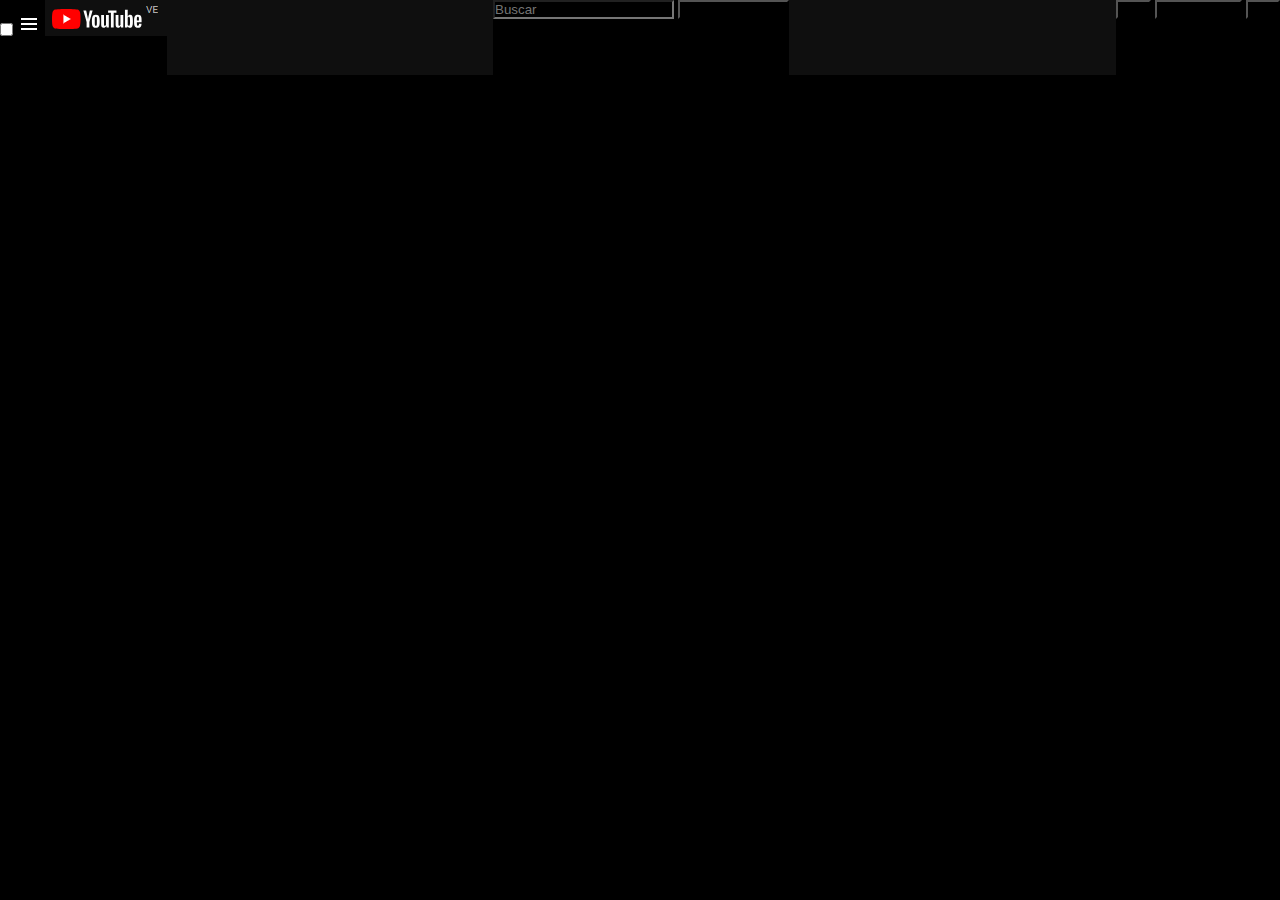
<file: index.html>
<!DOCTYPE html>
<html lang="en">
<head>
    <meta charset="UTF-8">
    <meta name="viewport" content="width=device-width, initial-scale=1.0">
    <title>Youtube</title>
    <link rel="stylesheet" href="Prueba2.css">
</head>
<body>
    <nav>
        <section>
            <input type="checkbox" name="menu" id="menu">
            <label for="menu"><img src="imagen/menu-regular-24.png" alt=""></label>
            <img src="imagen/youtube.PNG" alt="Youtube">
        </section>

        <section>
            <input type="text" placeholder="Buscar" name="Buscador" id="buscador">
            <button>Busqueda por voz</button>
        </section>
        
        <section>
            <button>Subir</button>
            <button>Notificaciones</button>
            <button>Perfil</button>
        </section>
        
    

        <aside>
            <button>Inicio</button>
            <button>Shorts</button>
            <button>Suscripciones</button>


            <button>Mi biblioteca</button>
            <button>Historial</button>
            <button>Mis videos</button>
            <button>Ver más tarde</button>
            <button>Videos que me gustan</button>
            <button>Mostrar más</button>
        
        </aside>
        
    </nav>
</body>
</html>
</file>
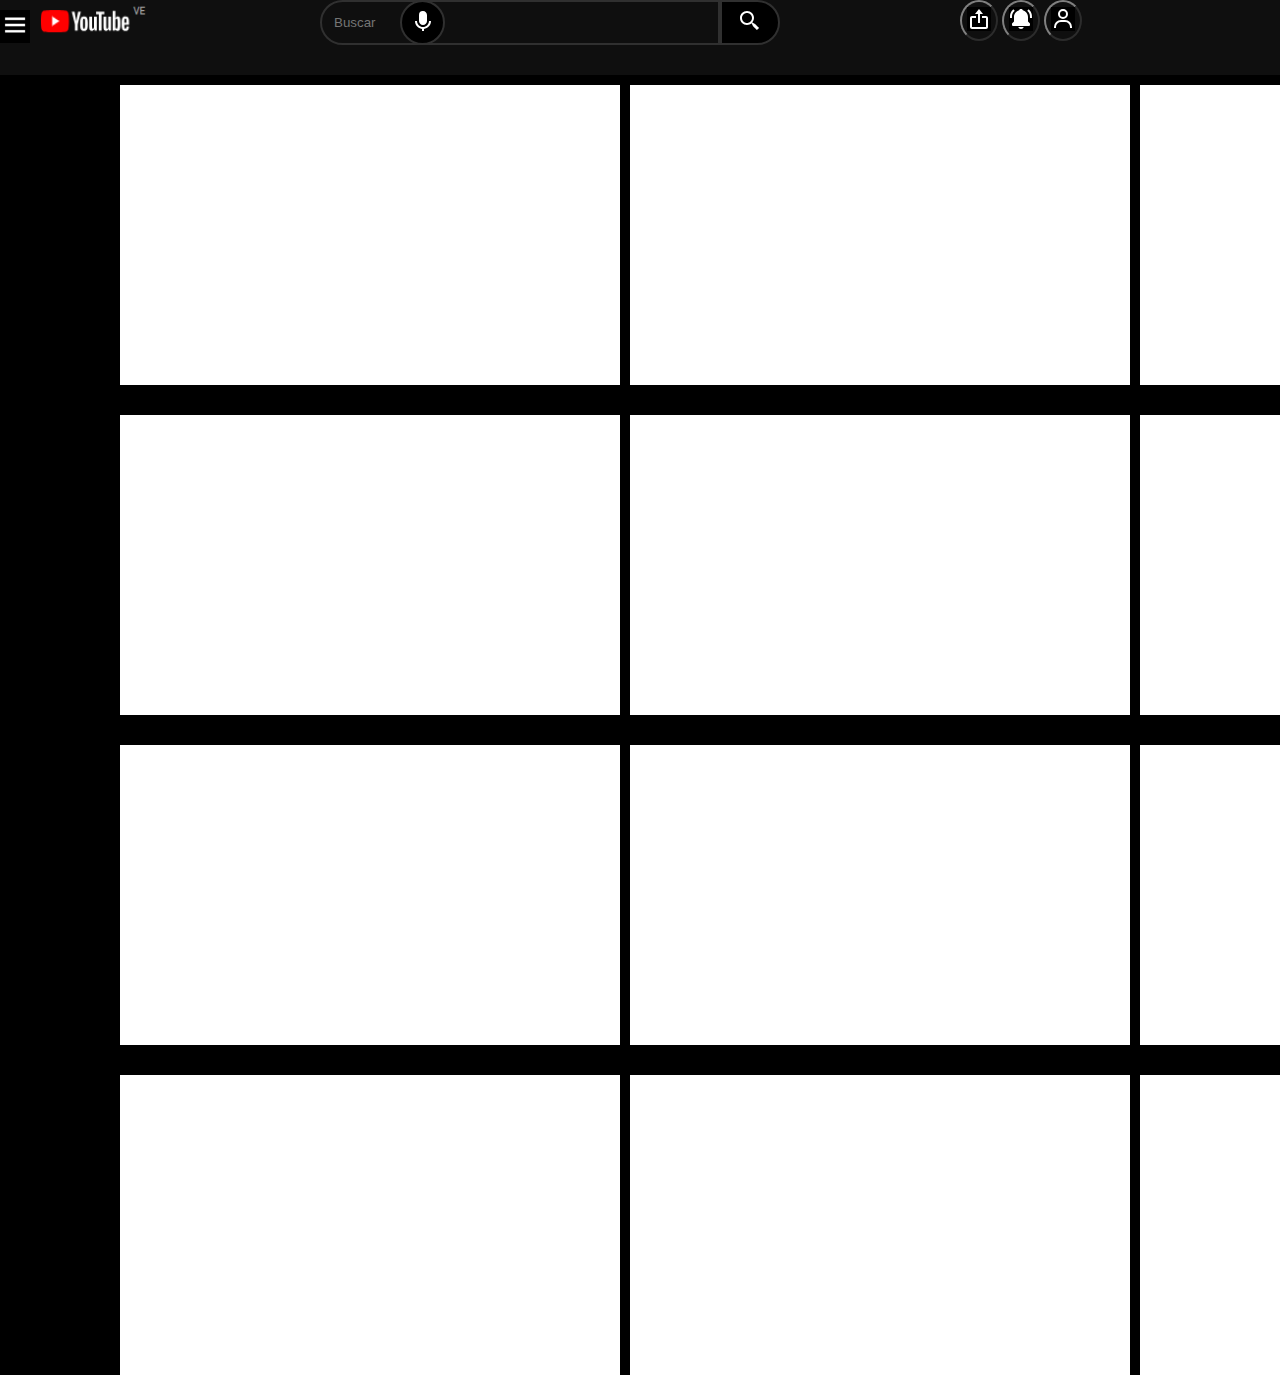
<file: Prueba2.html>
<!DOCTYPE html>
<html lang="en">
<head>
    <meta charset="UTF-8">
    <meta name="viewport" content="width=device-width, initial-scale=1.0">
    <title>Document</title>
    <link rel="stylesheet" href="Prueba2.css">
</head>
<body>
    <nav>
        <section class="section1">
            <input type="checkbox" name="menu" id="menu">
            <label for="menu"><img src="imagen/menu-regular-24.png" alt="menu_lateral" width="30px"></label>

            <aside>
                <section>
                    <button>Inicio</button>
                    <button>Shorts</button>
                    <button>Suscripciones</button>
                    <button>Mi biblioteca</button>
                    <button>Historial</button>
                    <button>Mis videos</button>
                    <button>Ver más tarde</button>
                    <button>Tus me gusta</button>
                    <button>Mostrar más</button>
                </section>
                
            </aside>

            <img src="imagen/youtube.PNG" alt="Logo" id="logo"  width="120px" height="40px">
        </section>

        <section class="section2">
            <input type="text" placeholder="Buscar" name="buscador" id="buscador">

            <button id="buscar"><img src="imagen/search-alt-2-regular-24.png" alt="Buscar"></button>

            <button id="micro"><img src="imagen/microphone-solid-24.png" alt="Busqueda por voz"></button>
        </section>

        <section class="section3">
            <button id="subir"><img src="imagen/export-regular-24.png" alt="Subir"></button>
            <button id="notificaciones"><img src="imagen/bell-ring-solid-24.png" alt="Notificaciones"></button>
            <button id="cuenta"><img src="imagen/user-regular-24.png" alt="Cuenta"></button>
        </section>
    </nav>

    <main>
        
        <div></div>
        <div></div>
        <div></div>
        <div></div>
        <div></div>
        <div></div>
        <div></div>
        <div></div>
        <div></div>
        <div></div>
        <div></div>
        <div></div>
        <div></div>
        <div></div>
        <div></div>
        <div></div>
    </main>

    <aside id="mini_menu"></aside>
</body>
</html>
</file>
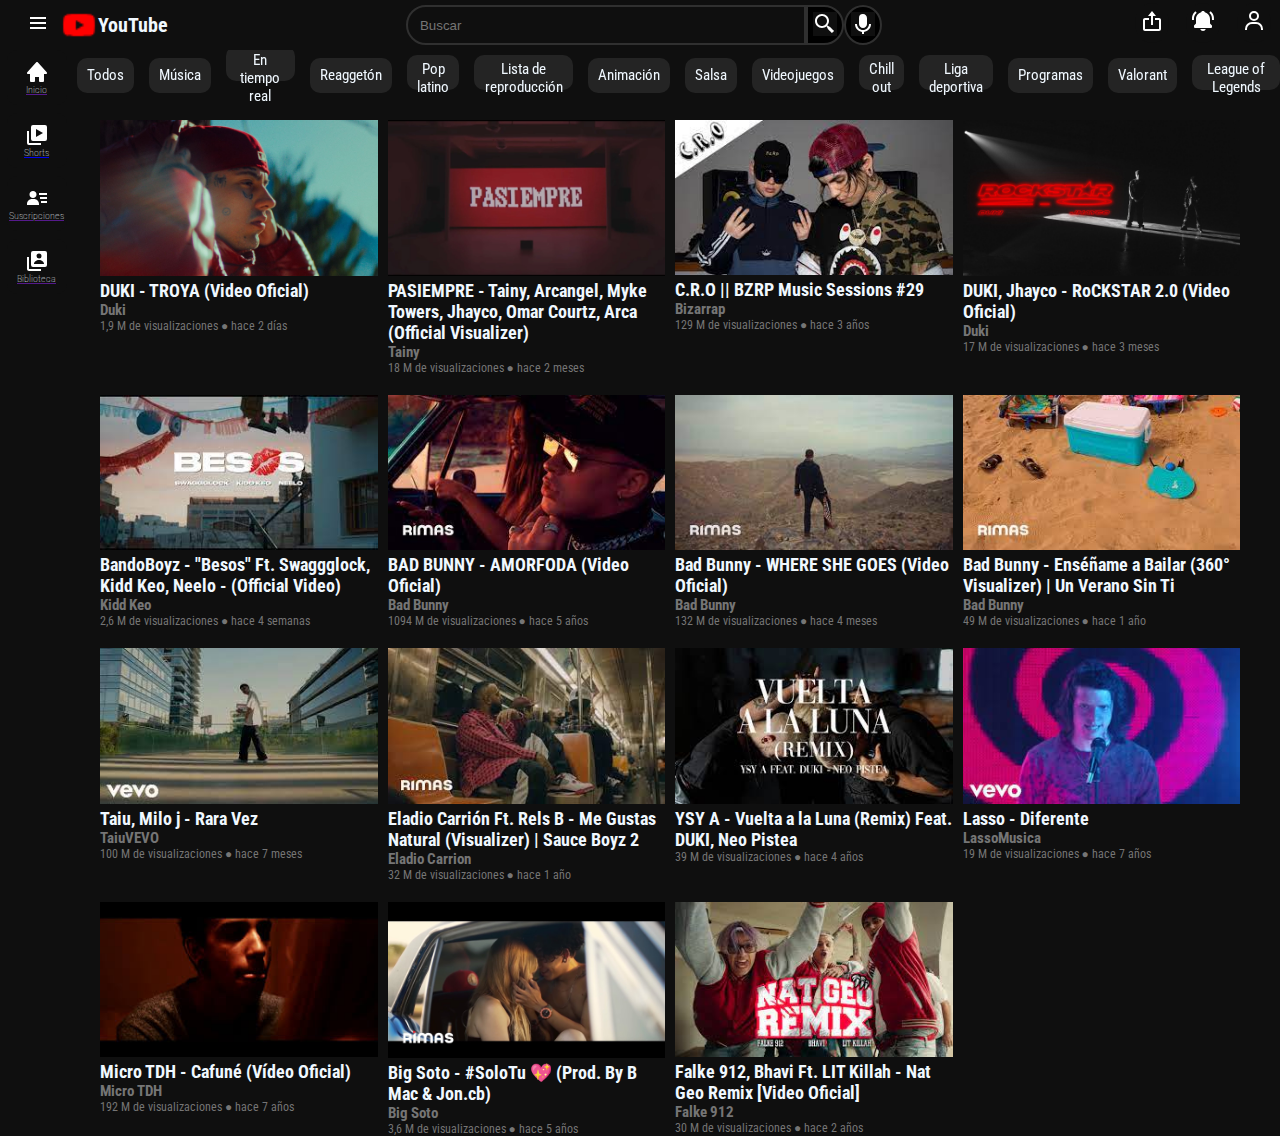
<file: prueba3.html>
<!DOCTYPE html>
<html lang="en">
<head>
    <meta charset="UTF-8">
    <meta name="viewport" content="width=device-width, initial-scale=1.0">
    <title>YouTube</title>
    <link rel="stylesheet" href="prueba3.css">
    <link href="https://fonts.googleapis.com/css2?family=Roboto+Condensed&family=Roboto+Flex:opsz,wght@8..144,100&family=Roboto:ital,wght@1,700&display=swap" rel="stylesheet">
</head>
<body>
    <nav>
        <section class="section1">

            <input type="checkbox" name="Menu_lateral" id="aside">
            <label for="aside"><img src="imagen/menu-regular-24.png" alt="Menu"></label>
            
            <aside>
                <section id="lugar_logo_aside">

                        <input type="checkbox" name="Menu_lateral" id="aside">
                        <label for="aside"><img src="imagen/menu-regular-24.png" alt="Menu"></label>

                        <img src="imagen/youtube-logo-24.png" alt="YouTube" id="logo">
                        <h1>YouTube</h1>
                    
                </section>
                
                <section id="botones1"> 
                    <a href="https://www.youtube.com"><button>Inicio</button></a>

                    <a href="https://www.youtube.com/shorts/"><button>Shorts</button></a>

                    <a href=https://www.youtube.com/feed/subscriptions><button>Suscripciones</button></a>
                
            <br>
            <br>

                <div id="lin1">.</div>

            <br>

                <button>Biblioteca</button>
                <button>Historial</button>
                <button>Mis videos</button>
                <button>Ver más tarde</button>
                <button>Videos que me gustan</button>
                <button>Mostrar más</button>

            <br>
            <br>

                <div id="lin2">.</div>

            <br>

                <h2>Suscripciones</h2>
                <a href="https://www.youtube.com/channel/UCJUYcEdvnYFGajHBW0Nao3w"><button>Duki</button></a>

            <br>
            <br>

                <div id="lin2">.</div>

            <br>

                <h2>Explorar</h2>

                <a href=""><button>Tendencias</button></a>
                <a href=""><button>Música</button></a>
                <a href=""><button>Videojuegos</button></a>
                <a href=""><button>Deportes</button></a>
                <a href=""><button>Aprendizaje</button></a>
                
            <br>
            <br>
                <div id="lin2">.</div>

            <br>

                <h2>Más de YouTube</h2>

                <button>YouTube Premium</button>
                <button>YouTube Studio</button>
                <button>YouTube Music</button>
                <button>YouTube Kids</button>

            <br>
            <br>

                <div id="lin2">.</div>

            <br>

                <button>Configuración</button>
                <button>Historial de denuncias</button>
                <button>Ayuda</button>
                <button>Enviar sugerencias</button>
                
            <br>
            <br>

                <div id="lin2">.</div>

            <br>

                <footer>
                    <a href="https://about.youtube">Información</a>
                    <a href="https://blog.youtube">Prensa</a>
                    <a href="https://www.youtube.com/howyoutubeworks/policies/copyright/">Derechos de autor</a>
                    <a href="https://www.youtube.com/t/contact_us/">Contactar</a>
                    <a href="https://www.youtube.com/creators/">Creadores</a>
                    <a href="https://www.youtube.com/ads/">Publicidad</a>
                    <a href="https://developers.google.com/youtube?hl=es-419">Desarrolladores</a>

            <br>
            <br>

                    <a href="https://www.youtube.com/t/terms">Términos</a>
                    <a href="https://policies.google.com/privacy?hl=es">Privacidad</a>
                    <a href="https://www.youtube.com/howyoutubeworks/policies/community-guidelines/">Política y sseguridad</a>
                    <a href="https://www.youtube.com/howyoutubeworks/?utm_campaign=ytgen&utm_source=ythp&utm_medium=LeftNav&utm_content=txt&u=https%3A%2F%2Fwww.youtube.com%2Fhowyoutubeworks%3Futm_source%3Dythp%26utm_medium%3DLeftNav%26utm_campaign%3Dytgen">Cómo funciona YouTube</a>
                    <a href="https://www.youtube.com/new">Probar funciones nuevas</a>

            <br>
            <br>
                    <p>© 2023 Google LLC</p>
                </footer>

                </section>
            </aside>
            
            <img src="imagen/youtube-logo-24.png" alt="YouTube" id="logo">
            <h1>YouTube</h1>
        </section>

        <section class="section2">

            <input type="text" placeholder="Buscar" name="buscador" id="buscador">

            <button id="btn_buscar"><img src="imagen/search-alt-2-regular-24.png" alt="Buscar"></button>
            
            <button id="busca_voz"><img src="imagen/microphone-solid-24.png" alt="Buscar_por_voz"></button>


        </section>

        <section class="section3">
            <button id="subir"><img src="imagen/export-regular-24.png" alt="Subir"></button>

           <button id="notificaciones"><img src="imagen/bell-ring-solid-24.png" alt="Notificaciones"></button>

            <a href="https://accounts.google.com/v3/signin/identifier?continue=https%3A%2F%2Fwww.youtube.com%2Fsignin%3Faction_handle_signin%3Dtrue%26app%3Ddesktop%26hl%3Des-419%26next%3Dhttps%253A%252F%252Fwww.youtube.com%252F&ec=65620&hl=es-419&ifkv=AYZoVhdz5XH2rQ5nXBJ-XUNT3GQpn0DoCY58pyfW7zGF8geV1XAzgdFSEDQjvdhVG76feBCXS7u8VA&passive=true&service=youtube&uilel=3&flowName=GlifWebSignIn&flowEntry=ServiceLogin&dsh=S1023602132%3A1695359427497553&theme=glif"><button id="cuenta"><img src="imagen/user-regular-24.png" alt="Cuenta"></button></a>

        </section>
    </nav>

<!--Mini menu-->

    <section class="mini_menu">

        <a href=""><button><img src="imagen/home-solid-24.png" alt="Inicio">Inicio</button></a>

        <a href="https://www.youtube.com/shorts/"><button><img src="imagen/shorts-solid-24.png" alt="Shorts">Shorts</button></a>

        <a href=""><button><img src="imagen/suscripciones-solid-24.png" alt="Suscripciones">Suscripciones</button></a>

        <a href=""><button><img src="imagen/biblioteca-solid-24.png" alt=" Biblioteca">Biblioteca</button></a>

    </section>

    <section class="temas">

            <a href=""><button>Todos</button></a>
            <a href=""><button>Música</button></a>
            <a href=""><button>En tiempo real</button></a>
            <a href=""><button>Reaggetón</button></a>
            <a href=""><button>Pop latino</button></a>
            <a href=""><button>Lista de reproducción</button></a>
            <a href=""><button>Animación</button></a>
            <a href=""><button>Salsa</button></a>
            <a href=""><button>Videojuegos</button></a>
            <a href=""><button>Chill out</button></a>
            <a href=""><button>Liga deportiva</button></a>
            <a href=""><button>Programas</button></a>
            <a href=""><button>Valorant</button></a>
            <a href=""><button>League of Legends</button></a>
    </section>

    <main>
        
            <div><a href="https://www.youtube.com/watch?v=2A10U99G9yE"><img src="imagen/videos/min1.jpg" alt="DUKI - TROYA (Video Oficial)"><h1>DUKI - TROYA (Video Oficial)</h1><h2>Duki</h2><p>1,9 M de visualizaciones ● hace 2 días</p></a></div>

            <div><a href="https://www.youtube.com/watch?v=ya1_Y_OLD0g"><img src="imagen/videos/min2.jpg" alt=""><h1>PASIEMPRE - Tainy, Arcangel, Myke Towers, Jhayco, Omar Courtz, Arca (Official Visualizer)</h1><h2>Tainy</h2><p>18 M de visualizaciones ● hace 2 meses</p></a></div>

            <div><a href="https://www.youtube.com/watch?v=6CoMDwhfaew"><img src="imagen/videos/min3.jpeg" alt="C.R.O || BZRP Music Sessions #29"><h1>C.R.O || BZRP Music Sessions #29</h1><h2>Bizarrap</h2><p>129 M de visualizaciones ● hace 3 años</p></a></div>

            <div><a href="https://www.youtube.com/watch?v=cjmwG9aPGwM"><img src="imagen/videos/min4.jpg" alt="DUKI, Jhayco - RoCKSTAR 2.0 (Video Oficial)"><h1>DUKI, Jhayco - RoCKSTAR 2.0 (Video Oficial)</h1><h2>Duki</h2><p>17 M de visualizaciones ● hace 3 meses</p></a></div>

            <div><a href="https://www.youtube.com/watch?v=g1DTXlj4IeI"><img src="imagen/videos/min5.jpeg" alt="BandoBoyz - Besos Ft. Swaggglock, Kidd Keo, Neelo - (Official Video)"><h1>BandoBoyz - "Besos" Ft. Swaggglock, Kidd Keo, Neelo - (Official Video)</h1><h2>Kidd Keo</h2><p>2,6 M de visualizaciones ● hace 4 semanas</p></a></div>

            <div><a href="https://www.youtube.com/watch?v=kLpH1nSLJSs"><img src="imagen/videos/min6.jpeg" alt=""><h1>BAD BUNNY - AMORFODA (Video Oficial)</h1><h2>Bad Bunny</h2><p>1094 M de visualizaciones ● hace 5 años</p></a></div>

            <div><a href="https://www.youtube.com/watch?v=bef8QLNHubw"><img src="imagen/videos/min7.jpeg" alt="Bad Bunny - WHERE SHE GOES (Video Oficial)"><h1>Bad Bunny - WHERE SHE GOES (Video Oficial)</h1><h2>Bad Bunny</h2><p>132 M de visualizaciones ● hace 4 meses</p></a></div>

            <div><a href=""><img src="imagen/videos/min8.jpeg" alt="Bad Bunny - Enséñame a Bailar (360° Visualizer) | Un Verano Sin Ti"><h1>Bad Bunny - Enséñame a Bailar (360° Visualizer) | Un Verano Sin Ti</h1><h2>Bad Bunny</h2><p>49 M de visualizaciones ● hace 1 año</p></a></div>

            <div><a href="https://www.youtube.com/watch?v=aBSkvI0CkgU"><img src="imagen/videos/min9.jpeg" alt="Taiu, Milo j - Rara Vez"><h1>Taiu, Milo j - Rara Vez</h1><h2>TaiuVEVO</h2><p>100 M de visualizaciones ● hace 7 meses</p></a></div>

            <div><a href="https://www.youtube.com/watch?app=desktop&v=cxGBfqOpVr0"><img src="imagen/videos/min10.jpeg" alt="Eladio Carrión Ft. Rels B - Me Gustas Natural (Visualizer) | Sauce Boyz 2"><h1>Eladio Carrión Ft. Rels B - Me Gustas Natural (Visualizer) | Sauce Boyz 2</h1><h2>Eladio Carrion</h2><p>32 M de visualizaciones ● hace 1 año</p></a></div>

            <div><a href="https://www.youtube.com/watch?v=oztk8ha_EEo"><img src="imagen/videos/min11.jpeg" alt="YSY A - Vuelta a la Luna (Remix) Feat. DUKI, Neo Pistea"><h1>YSY A - Vuelta a la Luna (Remix) Feat. DUKI, Neo Pistea</h1><h2></h2><p>39 M de visualizaciones ● hace 4 años </p></a></div>

            <div><a href="https://www.youtube.com/watch?v=kMba0vWa9E4"><img src="imagen/videos/min12.jpeg" alt="Lasso - Diferente"><h1>Lasso - Diferente</h1><h2>LassoMusica</h2><p>19 M de visualizaciones ● hace 7 años</p></a></div>

            <div><a href="https://www.youtube.com/watch?v=MDSZK3PSjlY"><img src="imagen/videos/min13.jpeg" alt="Micro TDH - Cafuné (Vídeo Oficial)"><h1>Micro TDH - Cafuné (Vídeo Oficial)</h1><h2>Micro TDH</h2><p>192 M de visualizaciones ● hace 7 años</p></a></div>

            <div><a href="https://www.youtube.com/watch?v=X7AsDq3W-I8"><img src="imagen/videos/min14.jpg" alt="Big Soto - #SoloTu 💖 (Prod. By B Mac & Jon.cb)"><h1>Big Soto - #SoloTu 💖 (Prod. By B Mac & Jon.cb)</h1><h2>Big Soto</h2><p>3,6 M de visualizaciones ● hace 5 años
            </p></a></div>

            <div><a href="https://www.youtube.com/watch?v=y9hR9e6u1dg"><img src="imagen/videos/min15.jpeg" alt="Falke 912, Bhavi Ft. LIT Killah - Nat Geo Remix [Video Oficial]"><h1>Falke 912, Bhavi Ft. LIT Killah - Nat Geo Remix [Video Oficial]</h1><h2>Falke 912</h2><p>30 M de visualizaciones ● hace 2 años</p></a></div>

    </main>
</body>
</html>
</file>
<file: Prueba2.css>
*{
    padding: 0;
    margin: 0;
    box-sizing: border-box;
    background-color: black;
}

/*Navbar*/

nav{
    background-color: rgb(15,15,15);
    height: 75px;
    display: flex;
    justify-content: space-between;
    align-content: center;
    position: fixed;
    width: 100%;
    top: 0;
}

nav .section1 , .section2 , .section3{
    background-color: rgb(15, 15, 15);
}

nav .section1{
    width: 25%;
}

nav .section2{
    position: relative;
    width: 50%;
}

nav .section3{
    width: 25%;
}

/*Logo + Aside*/

nav .section1 input:checked ~ aside{
    display: flex;
}

nav .section1 #menu{
    display: none;
}

nav aside{
    background-color: rgb(15,15,15);
    display: none;
    position: fixed;
    width: 240px;
    height: 100vh;
    align-content: center;
}

nav .section1 aside button{
    border: none;
    color: aliceblue;
    background-color: rgb(15, 15, 15);
    font-size: 15px;
    padding: 15px 20px 15px 20px;
    width: 200px;
    height: 40px;
    display: block;
}

/*Buscador*/

nav .section2 input{
    border-radius: 40px 0px 0px 40px;
    background-color: rgb(15, 15, 15);
    padding: 5px 20px 5px 12px;
    border: 2px solid rgb(48, 48, 48, 1);
    width: 400px;
    height: 45px;
}

nav .section2 #buscar{
    background-color: black;
    border: 2px solid rgb(48, 48, 48, 1);
    padding: 5px;
    border-radius: 0px 40px 40px 0px;
    position: absolute;
    top: 0px;
    left: 400px;
    height: 45px;
    width: 60px;
}

nav .section2 #micro{
    background-color: black;
    border: 2px solid rgb(48, 48, 48, 1);
    padding: 5px;
    border-radius: 90%;
    right: 515px;
    position: absolute;
    height: 45px;
    width: 45px;
}

/*Iconos finales de nav*/

nav .section3 #subir , #notificaciones , #cuenta{
    background-color: rgb(15, 15, 15);
    border-color: gray;
    padding: 5px;
    border-radius: 90%;
}

/*Videos*/

main{
    display: grid;
    grid-template-columns: repeat(4,1fr); 
    grid-column-gap: 10px;
    grid-row-gap: 30px;
    padding-left: 120px;
    margin-top: 85px;
}

main div{
    width: 500px;
    height: 300px;
    background-color: white;
}

#mini_menu{
    background-color: rebeccapurple;
    height: 100vh;
    width: 100px;
    position: fixed;
    z-index: 1;
}
</file>
<file: prueba3.css>
*{
    padding: 0;
    margin: 0;
    box-sizing: border-box;
    background-color:rgb(15,15,15);
}

/*Navbar*/

/*Navbar parte 1*/
nav{
    background-color: rgb(15, 15, 15);
    height: 50px;
    width: 100%;
    display: flex;
    justify-content: space-between;
    align-items: center;
    position: fixed;
    top: 0;
    z-index: 999;
}

nav .section1{
    background-color: rgb(15, 15, 15);
    width: 12%;
    height: 45px;
    display: flex;
    align-items: center;
    padding-left: 18px;
    margin-left: 8px;
}

/*Menu aside*/


nav .section1 input{
    display: none;
}

nav .section1 input:checked ~ aside{
    display: flex;
}

nav .section1 #menu{
    display: none;
}

nav .section1 aside{
    background-color: rgb(15,15,15);
    display: none;
    position: fixed;
    width: 230px;
    height: 100vh;
    left: 0;
    margin-top: 55px;
    bottom: 0;
    flex-direction: column;
    overflow: scroll;
    overflow-x: hidden;
    padding-bottom: 70px;
}

nav .section1 aside::-webkit-scrollbar{
    width: 9px;
    background-color: rgb(15, 15, 15);
    margin-top: 45px;
}

nav .section1 aside::-webkit-scrollbar-thumb{
    background-color: rgb(115, 114, 116);
    border-radius: 5px;
}

nav .section1 aside #lugar_logo_aside{
    height: 49px;
    display: flex;
    align-items: center;
    padding-left: 18px;
    position: fixed;
    width: 230px;
    margin-left: 8px;
}

nav .section1 aside #botones1{
    margin-top: 50px;
}

nav .section1 aside button{
    border: none;
    font-size: 15px;
    font-family: 'Roboto Condensed', sans-serif;
    font-weight:lighter;
    color: aliceblue;
    padding: 12px 0px 12px 0px;
    border-radius: 10px;
    text-align: left;
    padding-left: 65px;
    width: 210px;
}

nav .section1 aside button:hover{
    background-color: rgb(46, 39, 42);
    cursor: pointer;
}

nav .section1 aside h2{
    color: aliceblue;
    font-size: 15px;
    font-weight: bold;
    font-family: 'Roboto Condensed', sans-serif;
    margin-left: 24px;
}

nav .section1 aside #lin1{
    background-color: rgb(48,48,48,1);
    height: 1px;
    width: 180px;
    margin-left: 25px; 
}

nav .section1 aside #lin2{
    background-color: rgb(48,48,48,1);
    height: 1px;
    width: 205px;
}

nav .section1 aside a{
    color: gray;
    text-decoration: none;
    font-size: 12px;
    font-weight: bold;
    font-family: 'Roboto Condensed', sans-serif;
}

nav .section1 aside p{
    color: rgb(48,48,48,1);
    font-size: 12px;
    font-weight: lighter;
    font-family: 'Roboto Condensed', sans-serif;
}

/*Logo YouTube*/
nav .section1 #logo{
    height: 38px;
    margin-left: 10px;
}

nav .section1 h1{
    color: aliceblue;
    font-size: 20px;
    font-family: 'Roboto Condensed', sans-serif;
    font-weight: 10px;
}

/*Navbar parte 2*/

nav .section2{
    width: 43%;
    height: 45px;
    position: relative;
    display: flex;
    justify-content: center;
    align-items: center;
}

nav .section2 input{
    border-radius: 40px 0px 0px 40px;
    background-color: rgb(15, 15, 15);
    padding: 5px 20px 5px 12px;
    border: 2px solid rgb(48, 48, 48, 1);
    width: 400px;
    height: 40px;
    color: aliceblue;
}

 nav .section2 #btn_buscar{
    background-color: black;
    border: 2px solid rgb(48, 48, 48, 1);
    padding: 5px;
    border-radius: 0px 40px 40px 0px;
    height: 40px;
    position: relative;
 }

nav .section2 #busca_voz{
    background-color: black;
    border: 2px solid rgb(48, 48, 48, 1);
    padding: 5px;
    height: 40px;
    border-radius: 90%;
    position: relative;
}

/*Navbar parte 3*/
nav .section3{
    background-color: rgb(15,15,15);
    width: 12%;
    height: 45px;
    justify-content: space-around;
    display: flex;
}

nav .section3 button{
    background-color: rgb(15,15,15);
    border: 2px solid rgb(48, 48, 48, 1);
    padding: 5px;
    height: 40px;
    border-radius: 90%;
    border: none;
}

/*Menu Resumido*/

.mini_menu{
    width: 65px;
    height: 100vh;
    position: fixed;
    
    margin-top: 50px;
    top: 0;
    margin-left: 4px;
    display: flex;
    align-items: center;
    justify-items: center;
    flex-direction: column;
    gap: 8px;
    z-index: 0;
}

.mini_menu button{
    border: none;
    padding: 10px 10px 10px 10px;
    border-radius: 10px;
    text-align: left;
    width: 60px;
    display: flex;
    align-items: center;
    justify-items: center;
    flex-direction: column;
    font-size: 10px;
    font-family: 'Roboto Condensed', sans-serif;
    font-weight:lighter;
    color: aliceblue;
}

.mini_menu button:hover{
    background-color: rgb(46, 39, 42);
    cursor: pointer;
}

.mini_menu button img:hover{
    background-color: rgb(46, 39, 42);
}

/*Temas de preferencia*/

.temas{
    height: 50px;
    width: 94%;
    margin-top: 50px;
    top: 0;
    right: 0;
    position: fixed;
    display: flex;
    align-items: center;
    justify-content: flex-start;
    gap: 15px;

}

.temas button{
    color: aliceblue;
    font-size: 15px;
    font-family: 'Roboto Condensed', sans-serif;
    width: auto;
    height: 35px;
    padding: 5px 10px;
    border-radius: 10px;
    border: none;
    background-color: rgb(36, 36, 36);
}

.temas button:hover{
    background-color: rgb(63, 63, 63);
}

/*Sona de videos*/



main #videos{
    width: 1444px;
    height: 100%;
}

main{
    display: grid;
    grid-template-columns: repeat(auto-fit, minmax(250px, 1fr));
    row-gap: 20px;
    column-gap: 10px;
    margin-left: 100px;
    margin-top: 120px;
    margin-right: 40px;
}

main div{
    width: 100%;
}

main a img{
    width: 100%;
}

main a{
    text-decoration: none;
}

main h1{
    font-size: 18px;
    font-family: 'Roboto Condensed', sans-serif;
    color: aliceblue;
}

main h2{
    font-size: 15px;
    color: rgb(117, 117, 117);
    font-family: 'Roboto Condensed', sans-serif;
}

main p{
    font-size: 12px;
    color: rgb(117, 117, 117);
    font-family: 'Roboto Condensed', sans-serif;
}

@media only screen and (max-width: 600px) {
    nav{
        background-color: rgb(15, 15, 15);
    }
}

/* Small devices (portrait tablets and large phones, 600px and up) */
@media only screen and (min-width: 600px) {
    nav{
        background-color: rgb(15, 15, 15);
    }
}

/* Medium devices (landscape tablets, 768px and up) */
@media only screen and (min-width: 768px) {

}

/* Large devices (laptops/desktops, 992px and up) */
@media only screen and (min-width: 992px) {

}

/* Extra large devices (large laptops and desktops, 1200px and up) */
@media only screen and (min-width: 1200px) {

}
</file>
